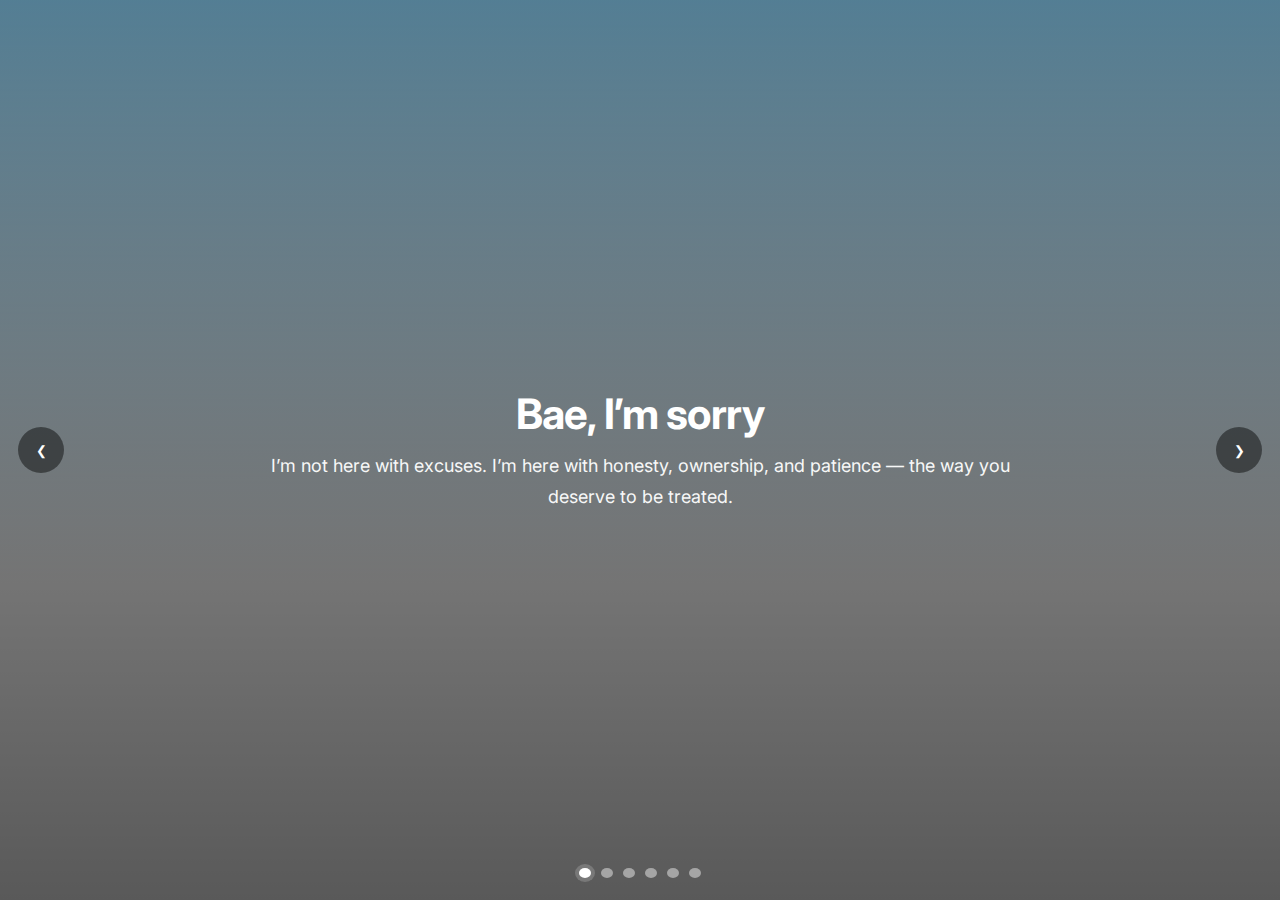
<file: index.html>
<!DOCTYPE html>
<html lang="en">
<head>
  <meta charset="UTF-8" />
  <meta name="viewport" content="width=device-width, initial-scale=1.0" />
  <title>Bae — From the Heart</title>
  <link rel="preconnect" href="https://fonts.googleapis.com">
  <link rel="preconnect" href="https://fonts.gstatic.com" crossorigin>
  <link href="https://fonts.googleapis.com/css2?family=Inter:wght@300;400;500;600;800&display=swap" rel="stylesheet">
  <link rel="stylesheet" href="style.css" />
</head>
<body>
  <div class="fs-slider">
    <div class="fs-slides" id="slidesFull">
      <!-- Slide 1 -->
      <section class="fs-slide" style="--bg:url('https://images.unsplash.com/photo-1574158622682-e40e69881006?w=1600')">
        <div class="fs-overlay">
          <div class="fs-content">
            <h1>Bae, I’m sorry</h1>
            <p>I’m not here with excuses. I’m here with honesty, ownership, and patience — the way you deserve to be treated.</p>
          </div>
        </div>
      </section>
      <!-- Slide 2 -->
      <section class="fs-slide" style="--bg:url('https://images.unsplash.com/photo-1518791841217-8f162f1e1131?w=1600')">
        <div class="fs-overlay">
          <div class="fs-content">
            <h1>I hurt you</h1>
            <p>Your feelings matter more than being right. I see the impact, and I accept the responsibility without minimizing it.</p>
          </div>
        </div>
      </section>
      <!-- Slide 3 -->
      <section class="fs-slide" style="--bg:url('https://images.unsplash.com/photo-1543852786-1cf6624b9987?w=1600')">
        <div class="fs-overlay">
          <div class="fs-content">
            <h1>No excuses</h1>
            <p>Explaining isn’t justifying. I listened to my impulse instead of you. That ends here — with practice, not promises.</p>
          </div>
        </div>
      </section>
      <!-- Slide 4 -->
      <section class="fs-slide" style="--bg:url('https://images.unsplash.com/photo-1595433562696-19bcb47f26b8?w=1600')">
        <div class="fs-overlay">
          <div class="fs-content">
            <h1>How I see you</h1>
            <p>Poised. Grounded. Effortless. You don’t demand respect — your presence earns it. A queen without the noise.</p>
          </div>
        </div>
      </section>
      <!-- Slide 5 -->
      <section class="fs-slide" style="--bg:url('https://images.unsplash.com/photo-1504208434309-cb69f4fe52b0?w=1600')">
        <div class="fs-overlay">
          <div class="fs-content">
            <h1>What changes</h1>
            <p>Listen first, respond second. Ask instead of assume. Show up consistently — with actions that match words.</p>
          </div>
        </div>
      </section>
      <!-- Slide 6 (Heart) -->
      <section class="fs-slide" style="--bg:url('https://images.unsplash.com/photo-1548199973-03cce0bbc87b?w=1600')">
        <div class="fs-overlay">
          <div class="fs-content">
            <div class="heart" aria-label="heart" title="heart"></div>
            <h1>Whenever you’re ready</h1>
            <p>I’ll be here to listen — patiently, openly, and with love.</p>
          </div>
        </div>
      </section>
    </div>
    <button class="fs-arrow left" id="prevFull" aria-label="Previous">&#10094;</button>
    <button class="fs-arrow right" id="nextFull" aria-label="Next">&#10095;</button>
    <div class="fs-dots" id="dotsFull" aria-label="Slide navigation"></div>
  </div>

  <script src="script.js"></script>
</body>
</html>
</file>
<file: style.css>
*{box-sizing:border-box}
html,body{height:100%}
body{margin:0;font-family:'Inter',system-ui,-apple-system,Segoe UI,Roboto,Helvetica,Arial,sans-serif;color:#0b2840;background:#ffffff;overflow-x:hidden}

.bg{position:fixed;inset:0;z-index:-1;overflow:hidden}
.bg .gradient{position:absolute;inset:0;background:linear-gradient(180deg,rgba(2,132,199,.55) 0%,rgba(2,132,199,.40) 12%,rgba(255,255,255,.92) 58%,#ffffff 100%)}
.bg .waves{position:absolute;bottom:0;left:0;width:100%;height:160px;opacity:.9}

.nav{position:sticky;top:0;backdrop-filter:blur(6px);background:rgba(255,255,255,.65);border-bottom:1px solid rgba(11,40,64,.06);display:flex;align-items:center;justify-content:space-between;padding:14px 22px;z-index:10}
.nav .brand{font-weight:800;letter-spacing:.02em;color:#0b2840}
.nav .links{display:flex;gap:16px}
.nav a{text-decoration:none;color:#0b2840;opacity:.8}
.nav a:hover{opacity:1}

main{max-width:1100px;margin:0 auto;padding:28px 18px 60px}

.hero{text-align:center;margin:48px 0 14px}
.hero h1{margin:0 0 12px;font-size:44px;letter-spacing:-.02em}
.hero p{margin:0 auto;max-width:70ch;color:#1f4462}
.hero-actions{display:flex;gap:12px;justify-content:center;margin-top:18px}
.btn{display:inline-block;padding:12px 18px;border-radius:999px;text-decoration:none}
.btn.primary{background:#0ea5e9;color:#fff;box-shadow:0 10px 22px rgba(14,165,233,.35)}
.btn.ghost{border:1px solid rgba(11,40,64,.12);color:#0b2840;background:rgba(255,255,255,.75)}
.btn:hover{filter:brightness(1.03)}

.panels{display:grid;grid-template-columns:repeat(3,1fr);gap:18px;margin:40px 0}
.panel{background:rgba(255,255,255,.9);border:1px solid rgba(11,40,64,.06);border-radius:16px;padding:22px;backdrop-filter:blur(6px);box-shadow:0 8px 24px rgba(11,40,64,.12)}
.panel h2{margin:0 0 8px;font-size:22px}
.panel p{margin:0;color:#1f4462}
.panel ul{margin:6px 0 0 18px;color:#1f4462}
.panel li{margin:6px 0}

.gallery{margin:46px 0}
.gallery header{text-align:center;margin-bottom:14px}
.gallery h2{margin:0 0 8px}
.gallery p{margin:0;color:#1f4462}
.slider{position:relative;margin-top:14px;background:rgba(255,255,255,.9);border:1px solid rgba(11,40,64,.06);border-radius:16px;box-shadow:0 8px 24px rgba(11,40,64,.12);overflow:hidden}
.slides{display:flex;scroll-behavior:smooth;transition:transform .5s cubic-bezier(.2,.7,.2,1)}
.slide{min-width:100%;position:relative;display:grid;place-items:center}
.slide img{width:100%;height:460px;object-fit:cover}
.caption{position:absolute;left:16px;bottom:16px;background:rgba(0,0,0,.45);color:#fff;padding:8px 12px;border-radius:10px;font-size:14px;max-width:70%}
.arrow{position:absolute;top:50%;transform:translateY(-50%);width:42px;height:42px;border:0;border-radius:50%;display:grid;place-items:center;background:#0ea5e9;color:#fff;box-shadow:0 8px 24px rgba(14,165,233,.35);cursor:pointer}
.arrow.left{left:12px}
.arrow.right{right:12px}
.dots{display:flex;justify-content:center;gap:8px;padding:12px}
.dots button{width:10px;height:10px;border-radius:50%;border:0;background:#cfe8f7;cursor:pointer}
.dots button[aria-selected="true"]{background:#0ea5e9;box-shadow:0 0 0 4px rgba(14,165,233,.15)}

.cta{text-align:center;margin:52px 0}
.cta h2{margin:0 0 10px}
.cta p{margin:0 auto;max-width:65ch;color:#1f4462}

.footer{text-align:center;color:#315d7e;font-size:14px;margin-top:36px}

.lightbox{position:fixed;inset:0;background:rgba(0,0,0,.75);display:none;align-items:center;justify-content:center;z-index:20}
.lightbox.open{display:flex}
.lightbox img{max-width:90vw;max-height:75vh;border-radius:12px;box-shadow:0 12px 40px rgba(0,0,0,.6)}
.lb-close{position:absolute;top:20px;right:20px;width:44px;height:44px;border-radius:50%;border:0;background:rgba(255,255,255,.2);color:#fff;font-size:24px;cursor:pointer}
.lb-caption{position:absolute;bottom:24px;left:50%;transform:translateX(-50%);color:#fff;background:rgba(0,0,0,.45);padding:8px 12px;border-radius:10px;max-width:80vw}

@media (max-width:900px){.panels{grid-template-columns:1fr}.slide img{height:320px}.hero h1{font-size:36px}}

/* Full-screen slider */
body{background:linear-gradient(180deg, rgba(2,132,199,.50) 0%, rgba(255,255,255,.95) 65%, #ffffff 100%)}
.fs-slider{position:relative;width:100vw;height:100vh;overflow:hidden}
.fs-slides{display:flex;height:100%;transition:transform .6s cubic-bezier(.4,0,.2,1)}
.fs-slide{min-width:100%;height:100%;position:relative;background-image:var(--bg);background-size:cover;background-position:center}
.fs-overlay{position:absolute;inset:0;background:linear-gradient(rgba(0,0,0,.35), rgba(0,0,0,.65));display:flex;align-items:center;justify-content:center;padding:40px}
.fs-content{max-width:800px;text-align:center;color:#fff}
.fs-content h1{font-size:42px;letter-spacing:-.02em;margin:0 0 12px}
.fs-content p{margin:0 auto;max-width:70ch;font-size:18px;line-height:1.7;opacity:.95}

.fs-arrow{position:absolute;top:50%;transform:translateY(-50%);background:rgba(0,0,0,.45);border:0;color:#fff;width:46px;height:46px;border-radius:50%;display:grid;place-items:center;cursor:pointer}
.fs-arrow.left{left:18px}
.fs-arrow.right{right:18px}
.fs-arrow:hover{background:rgba(0,0,0,.6)}

.fs-dots{position:absolute;bottom:22px;left:0;right:0;display:flex;justify-content:center;gap:10px}
.fs-dots button{width:10px;height:10px;border-radius:50%;border:0;background:rgba(255,255,255,.45);cursor:pointer}
.fs-dots button[aria-selected="true"]{background:#fff;box-shadow:0 0 0 4px rgba(255,255,255,.18)}

/* Heartbeat */
.heart{--s:24px;position:relative;width:var(--s);height:var(--s);background:#e11d48;transform:rotate(45deg);animation:beat 1.1s infinite ease-in-out;margin:0 auto 12px}
.heart:before,.heart:after{content:"";position:absolute;width:var(--s);height:var(--s);background:#e11d48;border-radius:50%}
.heart:before{left:-50%;}
.heart:after{top:-50%;}
@keyframes beat{0%,100%{transform:rotate(45deg) scale(1)}30%{transform:rotate(45deg) scale(1.15)}60%{transform:rotate(45deg) scale(0.98)}}

@media (max-width:720px){.fs-content h1{font-size:34px}.fs-content p{font-size:16px}}
</file>
